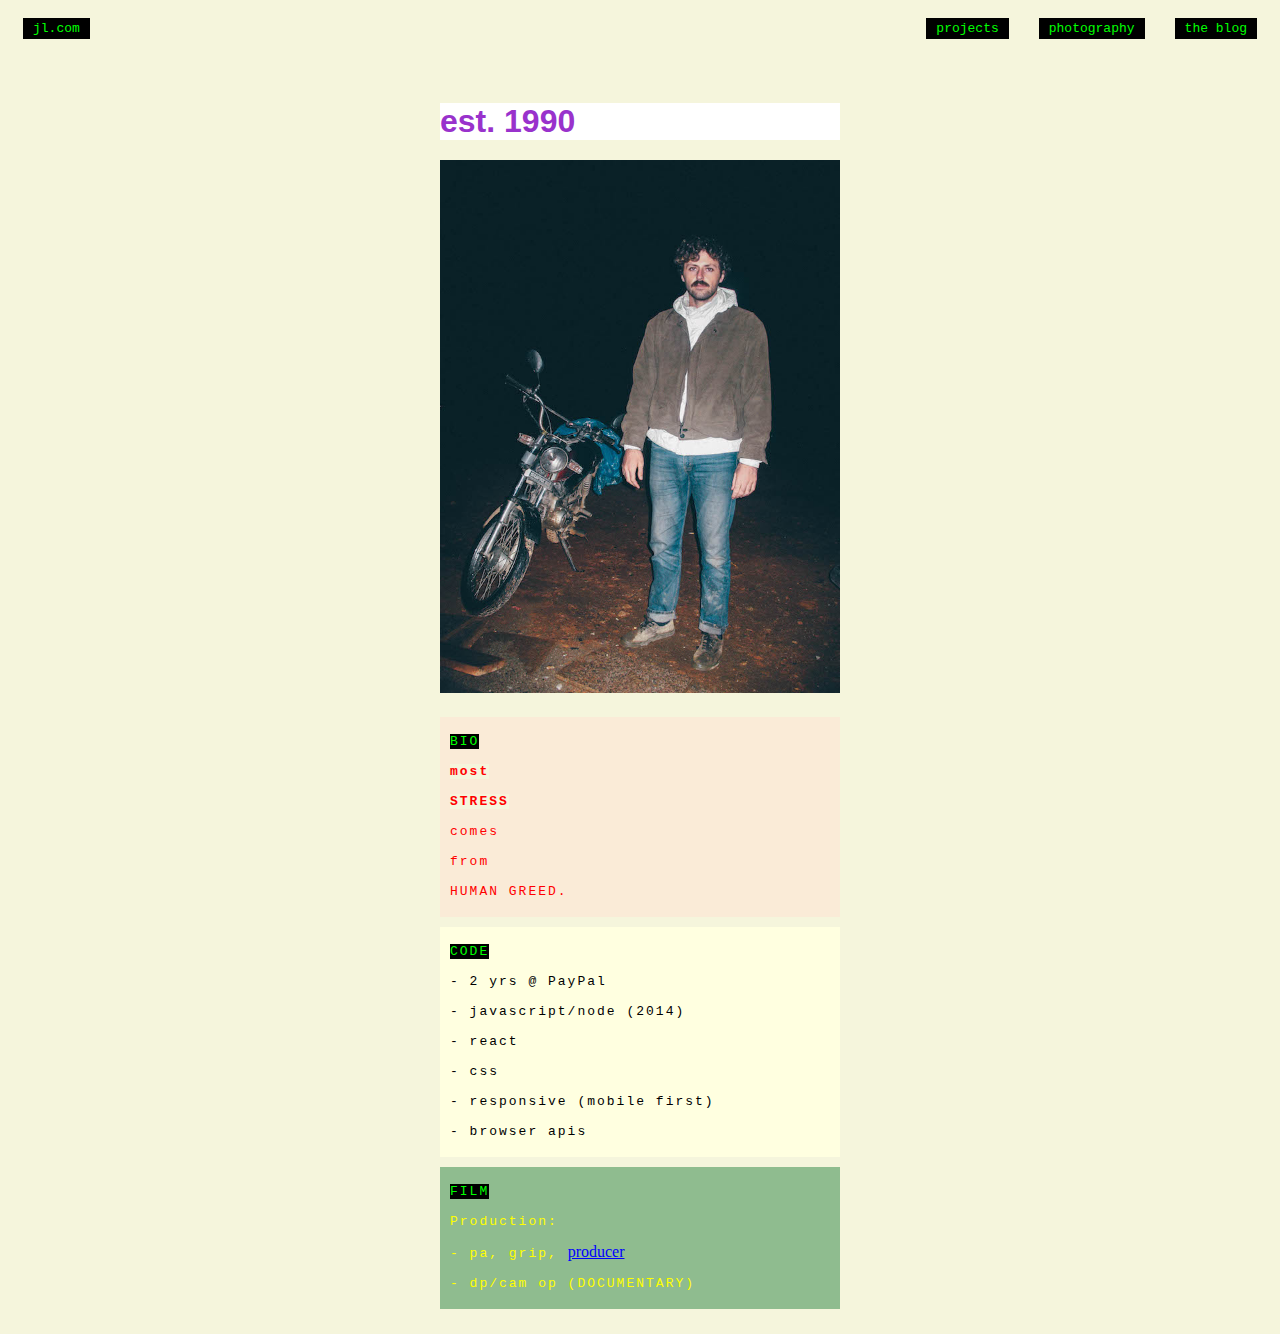
<file: index.html>
<!DOCTYPE html>
<html lang="en" dir="ltr">
  <head>
    <meta http-equiv="Content-Type" content="text/html; charset=utf-8" />
    <meta name=viewport content="width=device-width, initial-scale=1">
    <link rel="stylesheet" href="app.css" />
    <title>jl | www</title>
  </head>
  <body>
    <div id="container">
      <nav id="nav_main">
        <div id="nav_home" style="display:none;">
          <img id="icon-home" src="images/icon-jl-dotcom-home.png" />
          <button id="btn-menu" type="button" name="button">
            MENU
          </button>
        </div>
        <ul id="nav_left">
          <li><a href="index.html">jl.com</a></li>
        </ul>
        <ul id="nav_right">
          <li class="nav-li"><a href="pages/projects.html">projects</a></li>
          <li class="nav-li"><a href="pages/photography.html">photography</a></li>
          <li class="nav-li"><a href="pages/the-blog.html">the blog</a></li>
        </ul>
      </nav>
      <main style="max-width: 400px;">
        <p id="profile-est">est. 1990</p>
        <img id="profile-img" src="images/NAM-FOUND-PABLO.jpg" />
        <p id="profile-statement">
          <span class="profile-card-title">BIO</span>
        </br>
          <span class="font-bold">most</span></br><span class="font-bold">STRESS</span></br>comes</br>from</br>HUMAN GREED.
        </p>
        <p id="profile-statement" style="background-color: lightyellow;color: black;">
          <span class="profile-card-title">CODE</span>
        </br>
          - 2 yrs @ PayPal
        </br>
          - javascript/node (2014)
        </br>
          - react
        </br>
          - css
        </br>
          - responsive (mobile first)
        </br>
          - browser apis
        </br>
        </p>
        <p id="profile-statement" style="background-color: darkseagreen;color: yellow;">
          <span class="profile-card-title">FILM</span>
        </br>
          Production:
        </br>
            - pa, grip,
            <a href="projects.html#loyal-lobos" class="link-default"
              style="
                    background-color: transparent !important;
                    color: blue;
                    font-family: times;
                    padding: 0;
                    letter-spacing: 0;
                    text-decoration: underline;
            ">
              producer
            </a>
        </br>
            - dp/cam op (DOCUMENTARY)
        </p>
      </main>
    </div>
  </body>
  <script src="app.js"></script>
</html>
</file>
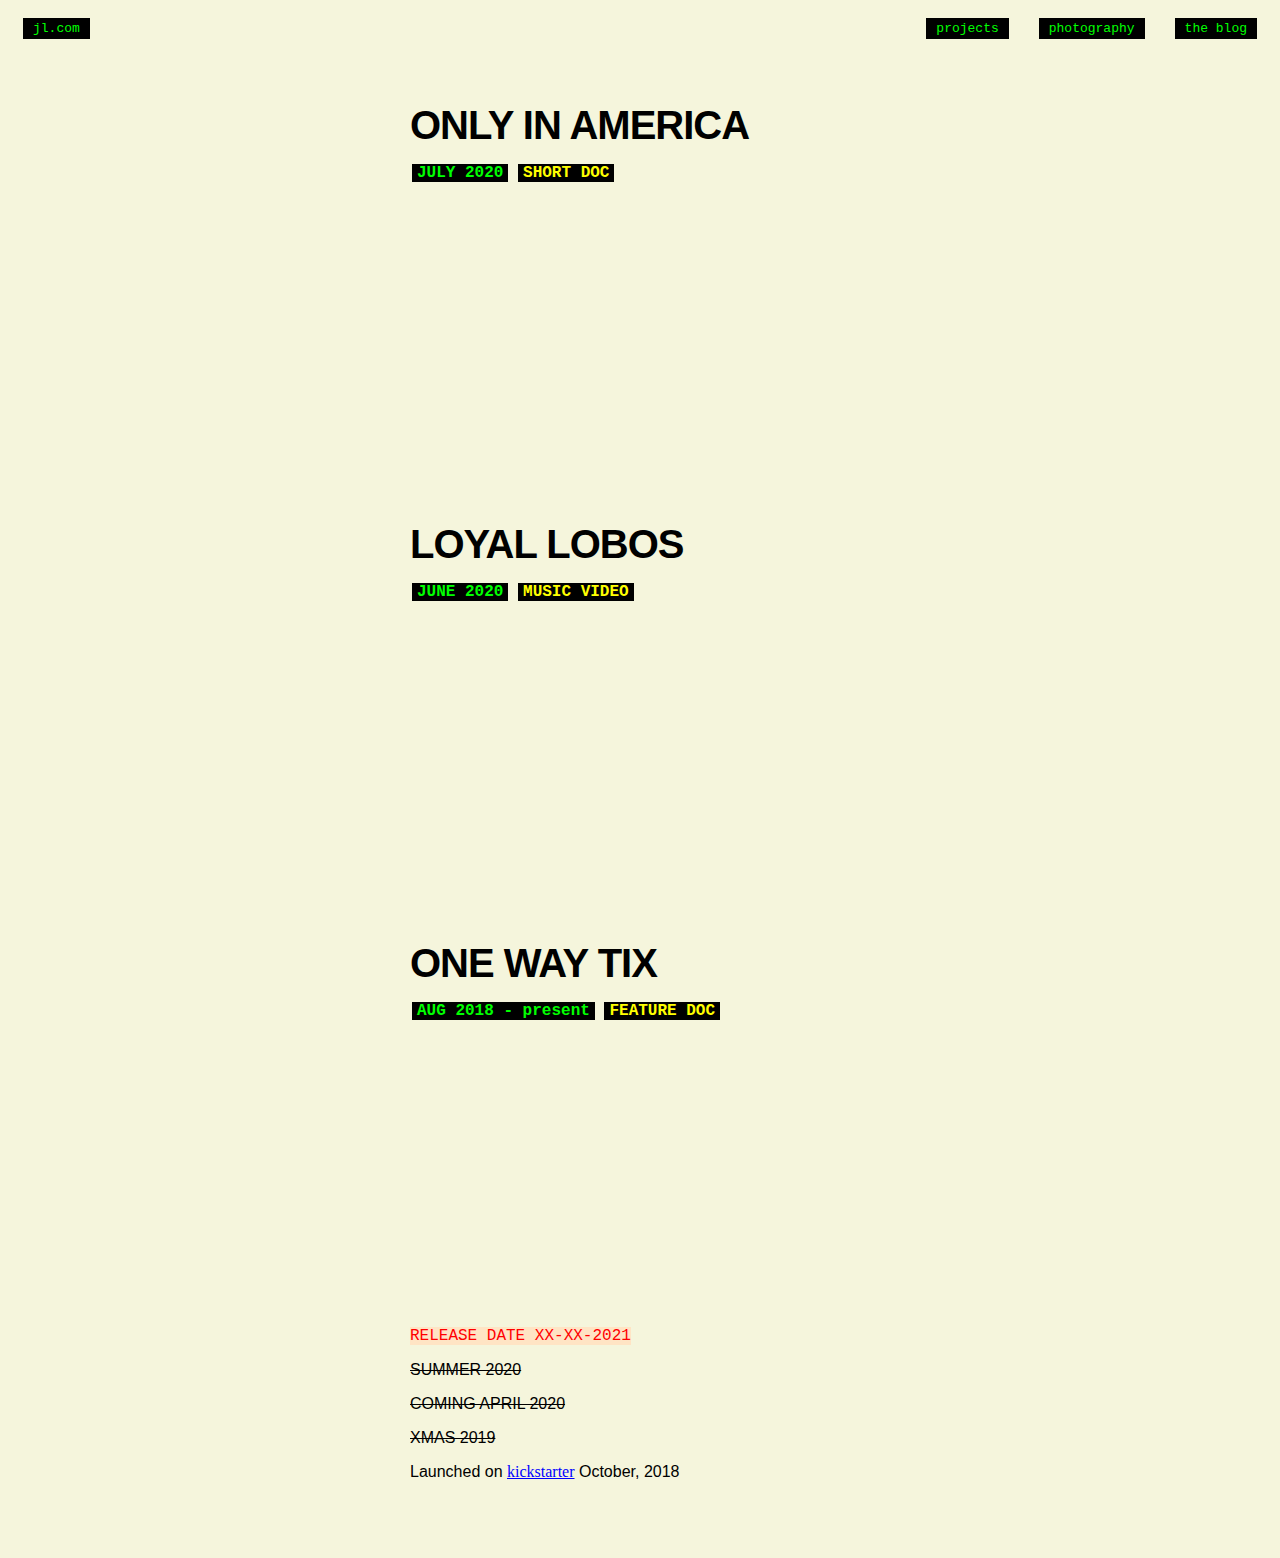
<file: pages/projects.html>
<!DOCTYPE html>
<html lang="en" dir="ltr">
  <head>
    <meta http-equiv="Content-Type" content="text/html; charset=utf-8" />
    <meta name=viewport content="width=device-width, initial-scale=1">
    <title>jared lamont | projects</title>
    <link rel="stylesheet" href="../app.css" />
    <script src="../app.js"></script>
  </head>
  <body>
    <div id="container">
      <nav id="nav_main">
        <div id="nav_home" style="display:none;">
          <img id="icon-home" src="../images/icon-jl-dotcom-home.png" />
          <button id="btn-menu" type="button" name="button">
            MENU
          </button>
        </div>
        <ul id="nav_left">
          <li><a href="../index.html">jl.com</a></li>
        </ul>
        <ul id="nav_right">
          <li class="nav-li"><a href="projects.html">projects</a></li>
          <li class="nav-li"><a href="photography.html">photography</a></li>
          <li class="nav-li"><a href="the-blog.html">the blog</a></li>
        </ul>
      </nav>
      <main>
        <section class="project-card">
          <p class="project-title"><a class="fragment" href="#only-in-am">ONLY IN AMERICA</a></p>
          <p class="project-timestamp">
            <span class="theme-colors">JULY 2020</span>
            <span class="theme-colors" style="color:yellow;">SHORT DOC</span>
          </p>
          <iframe height="270" width="480" src="https://www.youtube.com/embed/amSIwDqeFzo" frameborder="0" allow="accelerometer; autoplay; clipboard-write; encrypted-media; gyroscope; picture-in-picture" allowfullscreen></iframe>
        </section>
        <section class="project-card">
          <p class="project-title"><a name="loyal-lobos" class="fragment">LOYAL LOBOS</a></p>
          <p class="project-timestamp">
            <span class="theme-colors">JUNE 2020</span>
            <span class="theme-colors" style="color:yellow;">MUSIC VIDEO</span>
          </p>
          <iframe width="480" height="270" src="https://www.youtube.com/embed/ET8slZtPnZE" frameborder="0" allow="accelerometer; autoplay; clipboard-write; encrypted-media; gyroscope; picture-in-picture" allowfullscreen></iframe>
        </section>
        <section class="project-card">
          <p class="project-title">ONE WAY TIX</p>
          <p class="project-timestamp">
            <span class="theme-colors">AUG 2018 - present</span>
            <span class="theme-colors" style="color:yellow;">FEATURE DOC</span>
          </p>
          <iframe width="480" height="270" src="https://www.kickstarter.com/projects/itsjl/one-way-tickets/widget/video.html" frameborder="0" scrolling="no"> </iframe>
          <p class="project-tix-release" style="text-decoration:none;">
            <span style="color: red;background-color: bisque;font-size:16px;">RELEASE DATE XX-XX-2021</span>
          <p>
          <p class="project-tix-release">SUMMER 2020<p>
          <p class="project-tix-release">COMING APRIL 2020<p>
          <p class="project-tix-release">XMAS 2019<p>
          <p class="project-tix-release" style="text-decoration:none;">
            Launched on
            <a class="link-default" href="https://kickstarter.com/projects/itsjl/one-way-tickets">kickstarter</a>
            October, 2018</p>
        </section>
      </main>
    </div>

  </body>
</html>
</file>
<file: app.css>
* {
  font-family: monospace;
  color: lime;
  background-color: beige;
}

a {
  background-color: black;
  padding: 3px 10px;
  text-decoration: none;
}

.fragment {
  font-family: helvetica;
  color: black;
  background-color: transparent;
  padding-left: 0;
  cursor: auto;
}

li {
  float: left;
  padding: 0 15px;
  list-style: none;
}

ul#nav_left {
  padding-left: 0;
  display: inline-block;
}

ul#nav_right {
  display: inline-block;
  float: right;
}

img#icon-home {
  display: inline;
  width: 25px;
  position: absolute;
  margin: 14px;
  background-color: black;
}

button#btn-menu {
    width: 100%;
    background: black;
    font-size: 33px;
    padding: 5px;
    letter-spacing: -1px;
    font-family: helvetica;
    font-weight: bold;
}


/** PAGE: PROJECT **/
.project-card {
  max-width: 100% !important;
  margin: 50px auto;
  text-align: center;

}

.project-title {
  color: black;
  font-family: helvetica;
  font-size: 40px;
  font-weight: bold;
  letter-spacing: -1px;
  margin: 0px;
  padding-left: 10px;
  text-align: left;
}

.project-timestamp {
  text-align: left;
  font-size: 16px;
  font-weight: bold;
  color: black;
  padding-left: 12px;
}

.project-description {
  background-color: black;
  color: lime;
  padding: 10px;
  text-align: left;
  font-size: 14px;
  font-family: helvetica;
}

@media only screen and (max-device-width: 480px) {
    main {
      padding: 0px;
    }

    .project-title {
      font-size: 34px;
    }

    iframe {
      width: 100%;
      height: 200px;
    }
}

main {
  margin: auto;
  margin-top: 50px;
  max-width: 480px;
  padding: 20px;
  padding-top: 0;
}

.center {
  left: 50%;
  margin: 0;
  position: absolute;
  text-align: center;
  top: 50%;
  transform: translate(-50%, -50%);
  width: 90%;
}

#profile-img {
  max-width: 100%;
  margin: 10px 0;
}

#profile-est {
  background-color: white;
  color: darkorchid;
  font-family: helvetica;
  font-size: xx-large;
  font-weight: bold;
  margin: 0;
  margin-bottom: 10px;
}

#profile-statement {
  color: red;
  background-color: antiquewhite;
  padding: 10px;
  margin: 0;
  margin-top: 10px;
  letter-spacing: 2px;
  text-align: left;
  line-height: 30px;
}

.profile-card-title {
  background-color: black;
}

.font-bold {
  font-weight: bold;
  color: red;
}

.theme-colors {
  color: lime;
  background-color: black;
  padding: 0 5px;
}

.project-tix-release {
  text-align: left;
  padding-left: 10px;
  color: black;
  font-family: helvetica;
  text-decoration: line-through;
}

.link-default {
  color: blue;
  background-color: transparent !important;
  padding: 0;
  font-family: times;
  text-decoration: underline;
}
</file>
